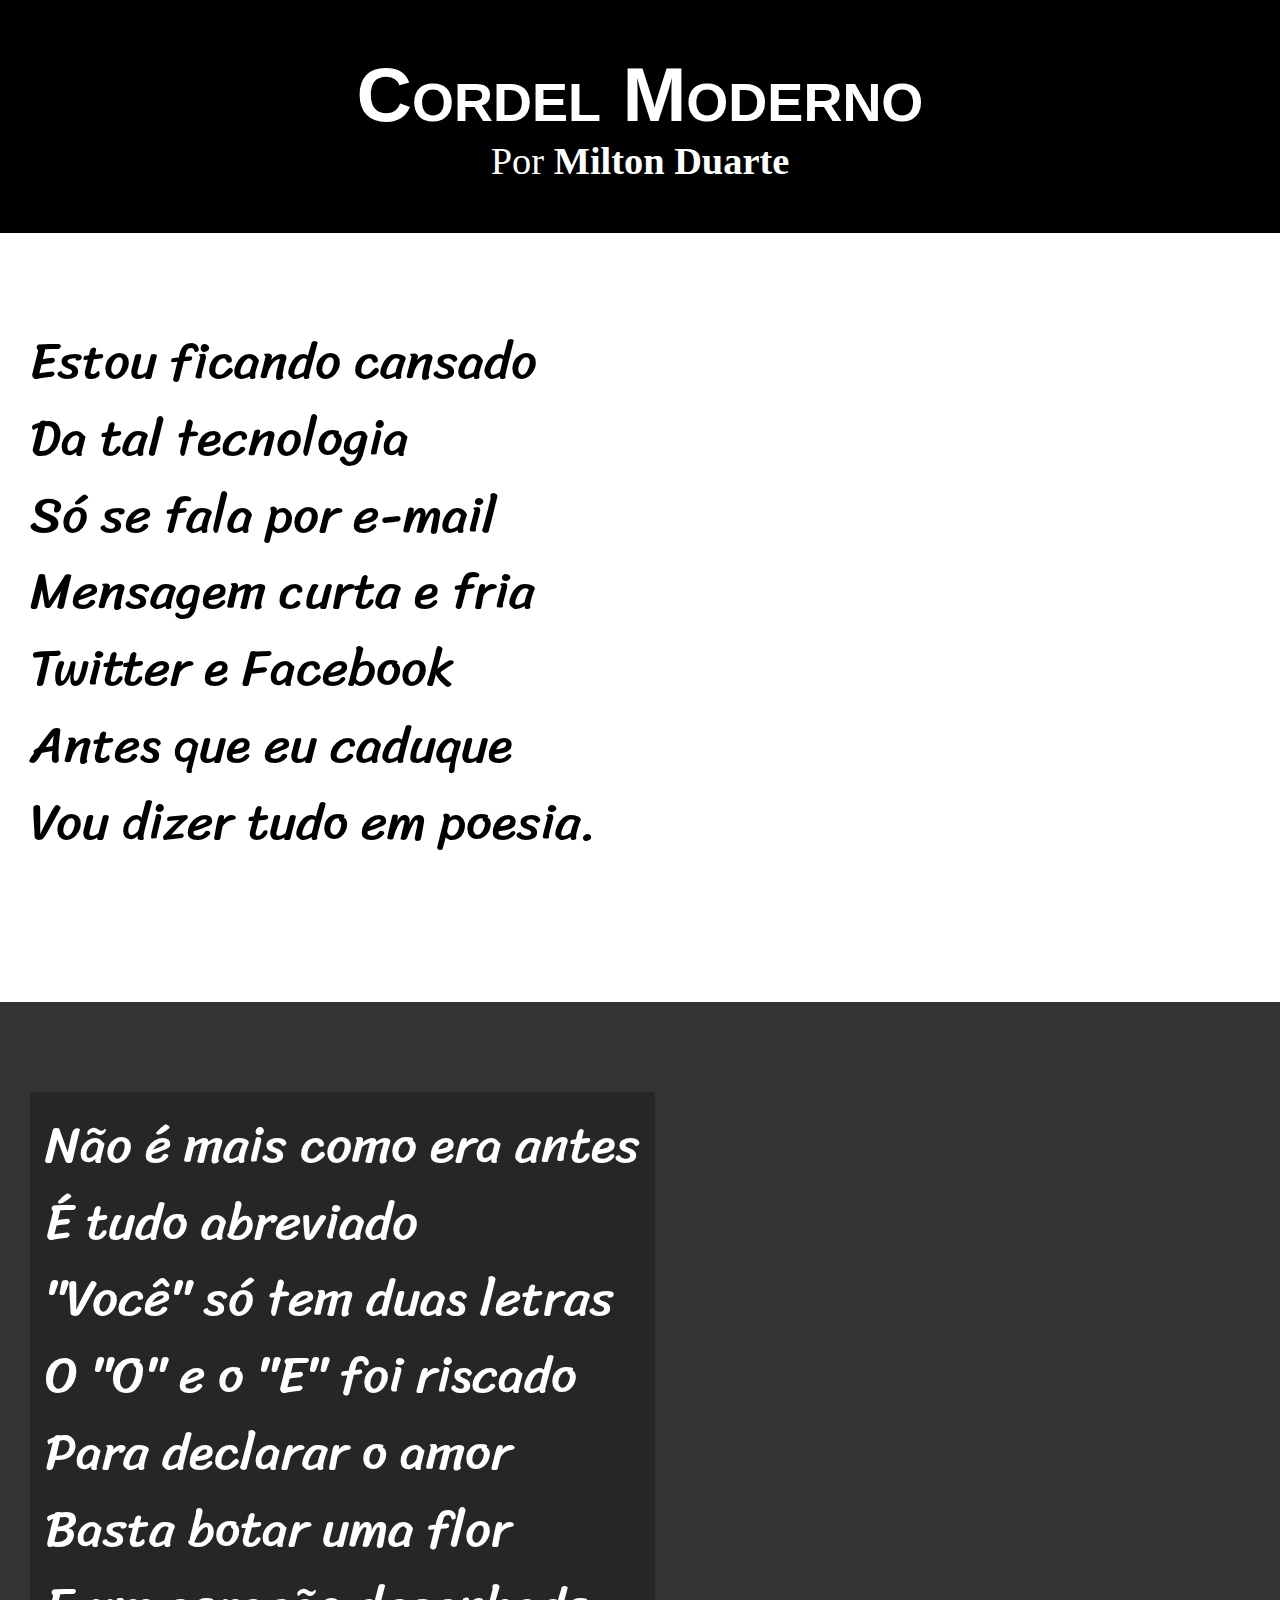
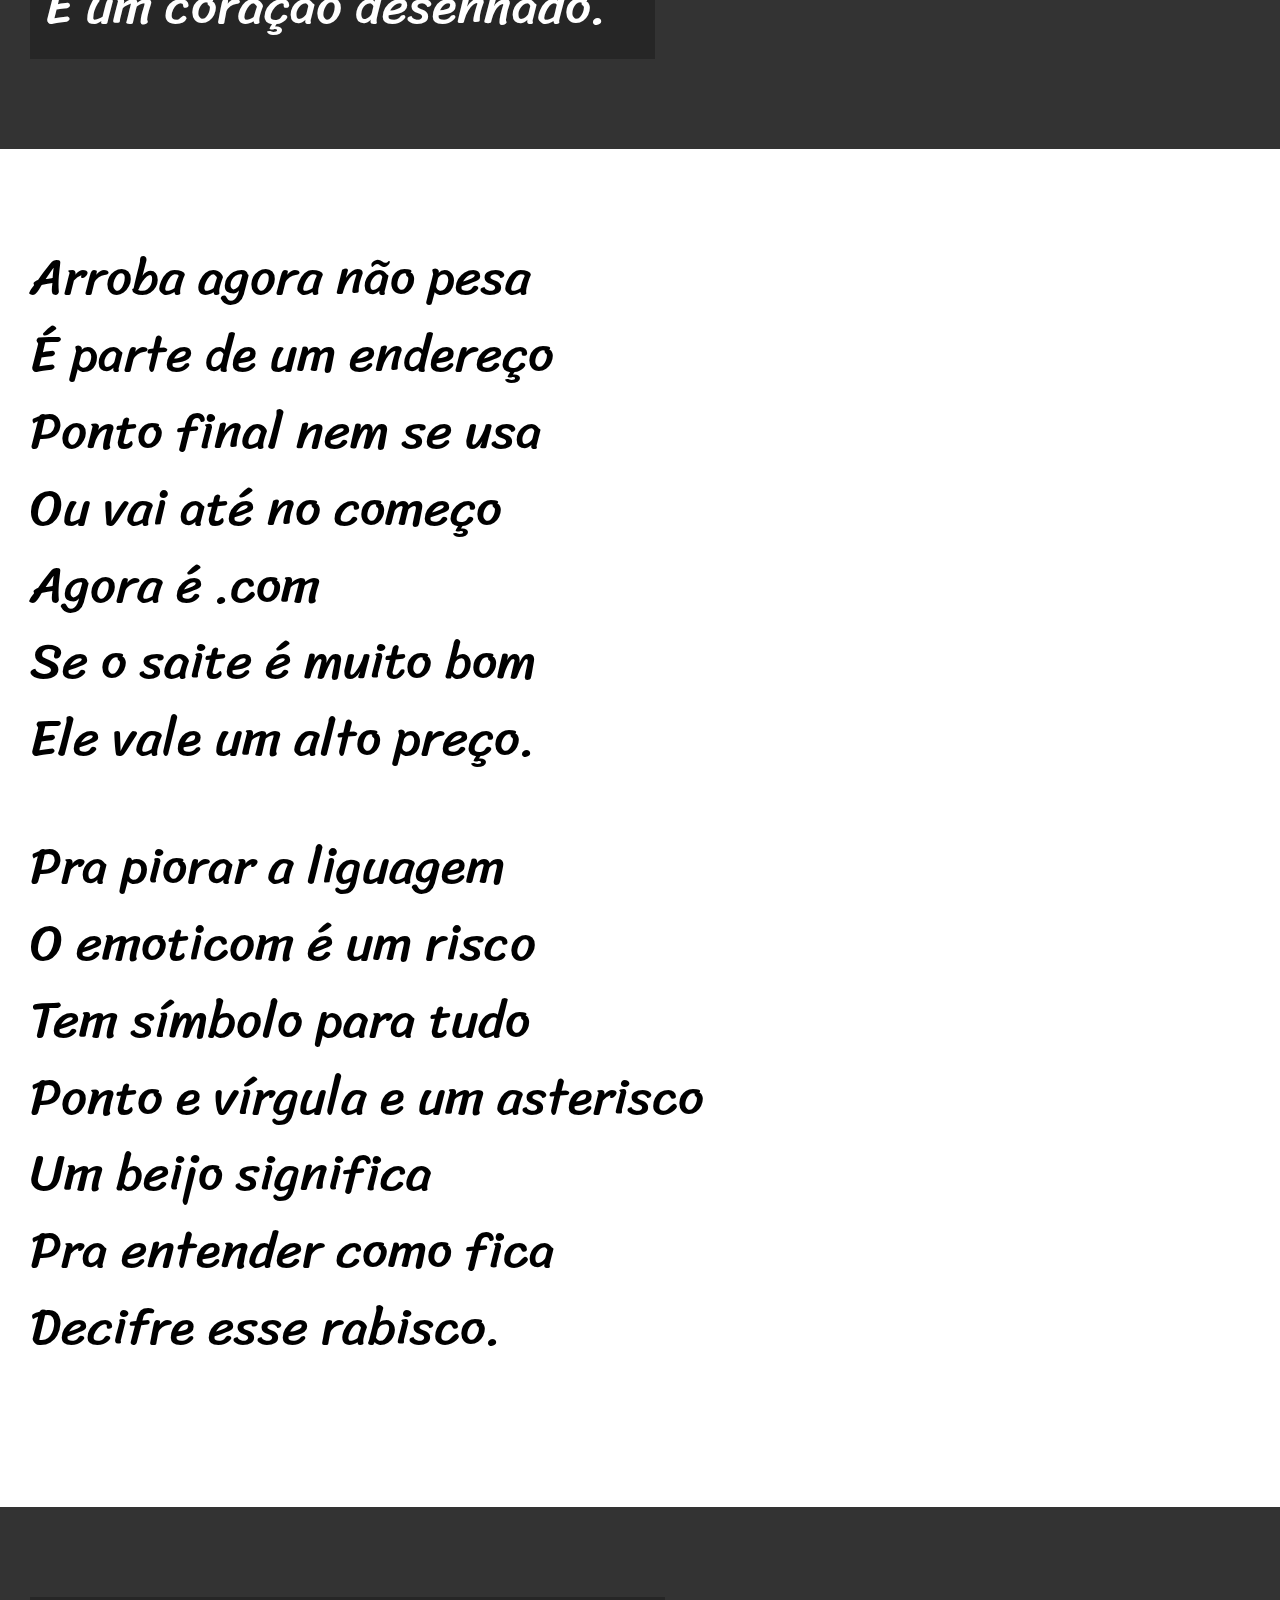
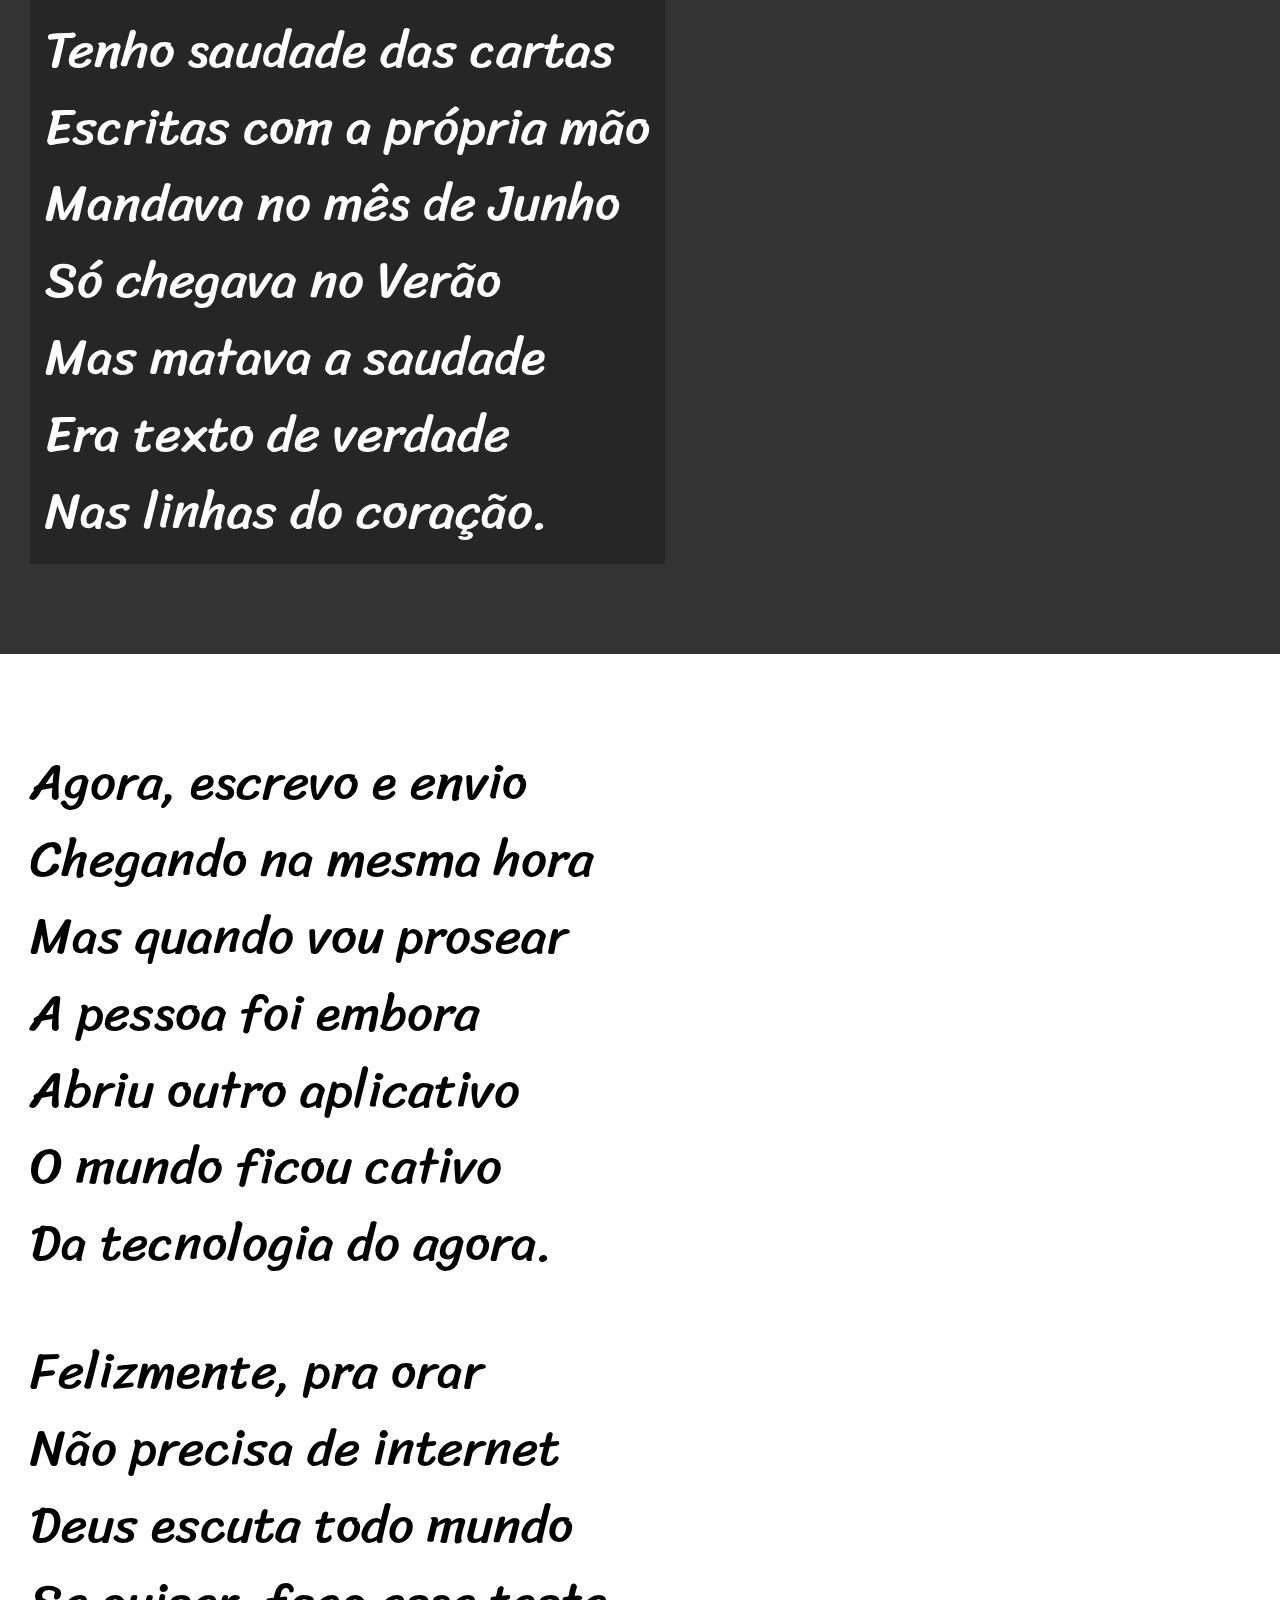
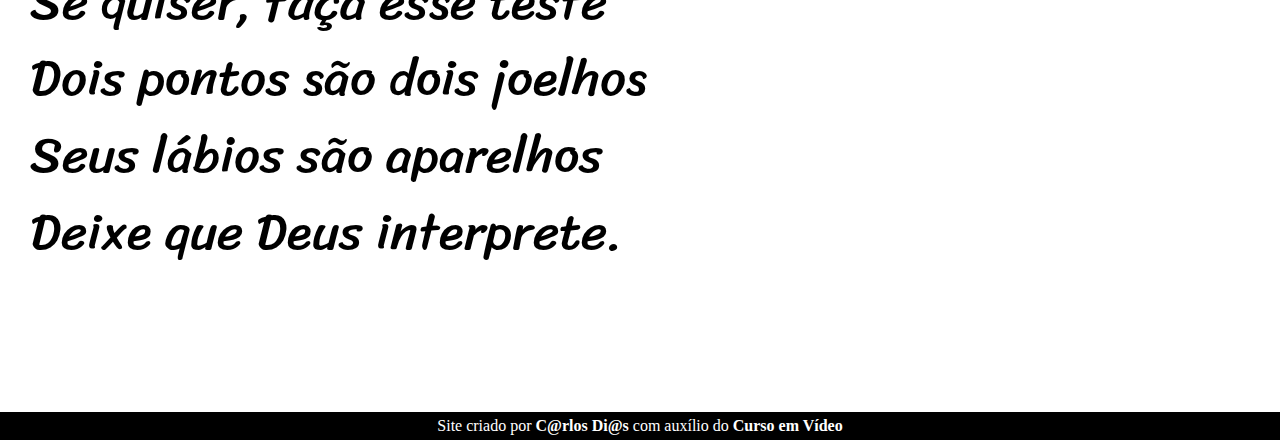
<file: index.html>
<!DOCTYPE html>
<html lang="pt-br">
<head>
    <meta charset="UTF-8">
    <meta http-equiv="X-UA-Compatible" content="IE=edge">
    <meta name="viewport" content="width=device-width, initial-scale=1.0">
    <title>Cordel Moderno</title>
    <link rel="stylesheet" href="estilo.css">
</head>
<body>
    <header>
        <h1>Cordel Moderno</h1>
        <p>Por <a href="https://www.recantodasletras.com.br/poesias/3186743" target="_blank">Milton Duarte</a></p>
    </header>

    <section class="normal">
        <p>
            Estou ficando cansado <br>
            Da tal tecnologia <br>
            Só se fala por e-mail <br>
            Mensagem curta e fria <br>
            Twitter e Facebook <br>
            Antes que eu caduque <br>
            Vou dizer tudo em poesia.
        </p>
    </section>

    <section class="imagem" id="img01">
        <p>
            Não é mais como era antes <br>
            É tudo abreviado <br>
            "Você" só tem duas letras <br>
            O "O" e o "E" foi riscado <br>
            Para declarar o amor <br>
            Basta botar uma flor <br>
            E um coração desenhado.
        </p>
    </section>

    <section class="normal">
        <p>
            Arroba agora não pesa <br>
            É parte de um endereço <br>
            Ponto final nem se usa <br>
            Ou vai até no começo <br>
            Agora é .com <br>
            Se o saite é muito bom <br>
            Ele vale um alto preço.
        </p>
        <p>
            Pra piorar a liguagem <br>
            O emoticom é um risco <br>
            Tem símbolo para tudo <br>
            Ponto e vírgula e um asterisco <br>
            Um beijo significa <br>
            Pra entender como fica <br>
            Decifre esse rabisco.
        </p>
    </section>

    <section class="imagem" id="img02">
        <p>
            Tenho saudade das cartas <br>
            Escritas com a própria mão <br>
            Mandava no mês de Junho <br>
            Só chegava no Verão <br>
            Mas matava a saudade <br>
            Era texto de verdade <br>
            Nas linhas do coração.
        </p>
    </section>

    <section class="normal">
        <p>
            Agora, escrevo e envio <br>
            Chegando na mesma hora <br>
            Mas quando vou prosear <br>
            A pessoa foi embora <br>
            Abriu outro aplicativo <br>
            O mundo ficou cativo <br>
            Da tecnologia do agora.
        </p>
        <p>
            Felizmente, pra orar <br>
            Não precisa de internet <br>
            Deus escuta todo mundo <br>
            Se quiser, faça esse teste <br>
            Dois pontos são dois joelhos <br>
            Seus lábios são aparelhos <br>
            Deixe que Deus interprete.
        </p>
    </section>

    <footer>
        <p>
            Site criado por <a href="https://github.com/camdias2022" target="_blank">C@rlos Di@s</a> com auxílio do <a href="https://cursoemvideo.com" target="_blank">Curso em Vídeo</a>
        </p>
    </footer>
</body>
</html>
</file>
<file: estilo.css>
@charset "UTF-8";

@import url('https://fonts.googleapis.com/css2?family=Passion+One&display=swap');

@import url('https://fonts.googleapis.com/css2?family=Sriracha&display=swap');

:root {
    --fonte1: Verdana, Geneva, Tahoma, sans-serif;
    --fonte2: 'Passion One', cursiva;
    --fonte3: 'Sriracha', cursiva;
}

* {/*configuração geral (para todos os componentes)*/
    margin: 0px;
    padding: 0px;
    font-size: 1em;
}

html, body {
    min-height: 100vh; /*altura mínima: 100% da view port*/
    /*background-color: darkgray;*/
    /*font-family: var(--fonte1);*/
}

header {
    background-color: black;
    color: white;
    text-align: center;
}

header > h1 {
    padding-top: 50px;
    /*text-transform: uppercase; transforma tudo para maiúsculo*/
    font-variant: small-caps; /*transforma tudo para maiúsculo sendo as letras iniciais maiores*/
    /*font-size: 4em;*/
    font-size: 6vw; /*para a fonte ir diminuindo ou amentando de tamanho de acordo com a largura da tela*/
    font-family: var(--fonte1);
}

header > p {
    padding-bottom: 50px;
    font-size: 3vw;
}

a { /*ou header a, footer a*/
    color: white;
    text-decoration: none;
    font-weight: bolder;
}

a:hover { /*ou header a:hover, footer a:hover*/
    text-decoration: underline;
}

/*
section.normal {
    background-color: white;
    color: black;
}
*/

section {
    padding-top: 10vh;
    padding-bottom: 10vh;
    line-height: 1.5em; /*espaçamento duplo entre as linhas*/
    padding-left: 30px;
    font-family: var(--fonte3);
    /*font-size: 1.5em;*/
    font-size: 4vw; /*o tamanho da fonte será de acordo com a largura da tela*/
}

section > p {
    padding-bottom: 1em;
}

section.imagem {
    background-color: rgb(51, 51, 51);
    color: white;
    background-size: cover;
    background-attachment: fixed;
}

section.imagem > p {/*para melhor visualização por causa da imagem de fundo é    
                      melhor colocar uma caixa envelopando o conteúdo do páragrafo das seções que irão conter a referida imagem*/
    background-color: rgba(0, 0, 0, 0.253);
    display: inline-block; /*a caixa se adapta ao tamanho do conteúdo, tanto aumentando quanto diminuindo a largura da tela*/
    padding: 15px;
}

section#img01 {
    background-image: url('imagens/background001.jpg');
    background-position: right center;
}

section#img02 {
    background-image: url('imagens/background002.jpg');
}

footer {
    background-color: black;
    color: white;
    text-align: center;
    padding: 5px;
}
</file>
